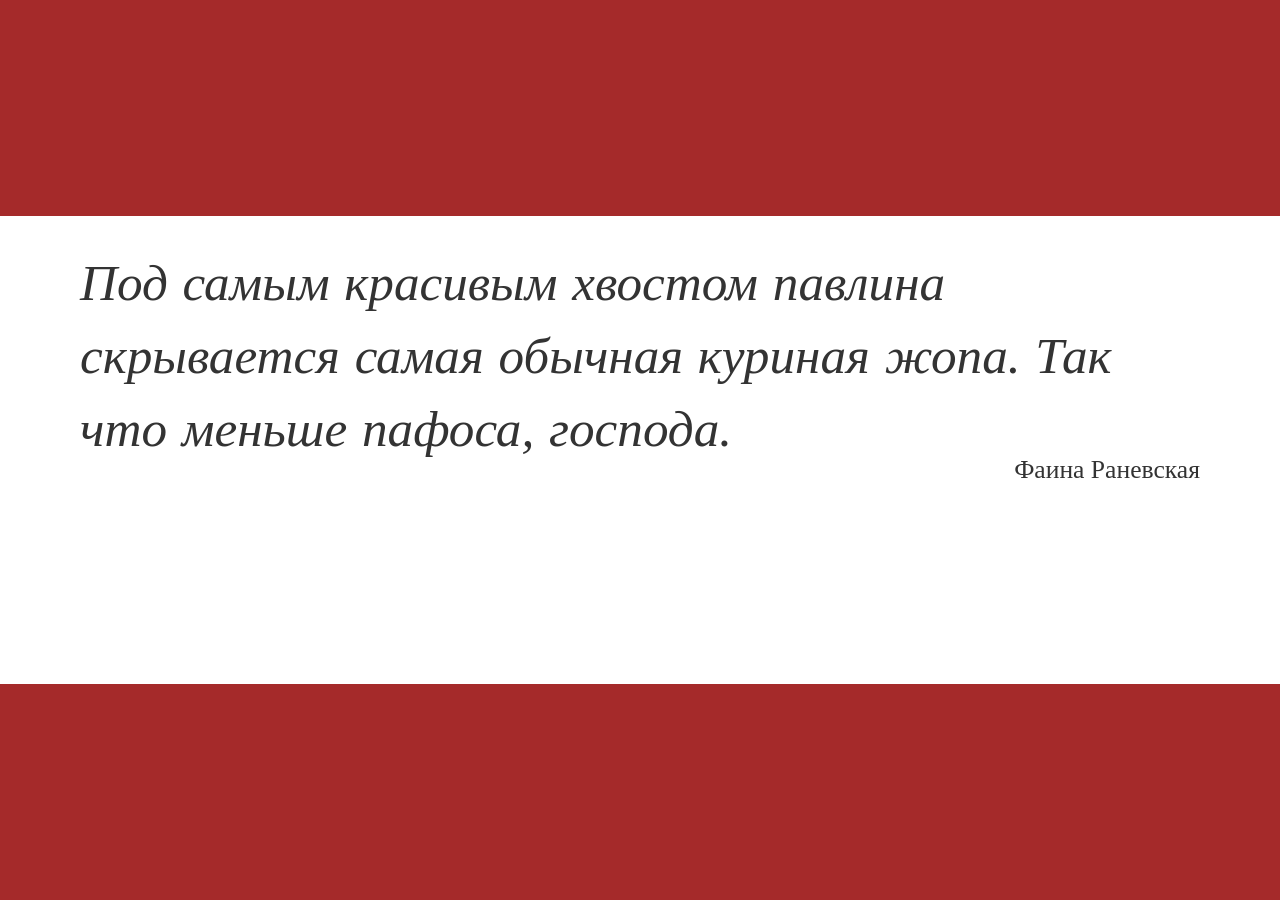
<file: 20_mood/index.html>
<!DOCTYPE html>
<html lang="en">

    <head>

        <meta charset="utf-8">
        <meta http-equiv="X-UA-Compatible" content="IE=edge">
        <meta name="viewport" content="width=device-width, initial-scale=1">
        <meta name="description" content="Quotes">
        <meta name="author" content="Beastrock">
        <link rel="stylesheet" href="https://maxcdn.bootstrapcdn.com/bootstrap/3.3.7/css/bootstrap.min.css" integrity="sha384-BVYiiSIFeK1dGmJRAkycuHAHRg32OmUcww7on3RYdg4Va+PmSTsz/K68vbdEjh4u" crossorigin="anonymous">

        <title>Just a quote</title>

        <script id="quotes_json" type="application/json">
			[
				{
				"signature": "Неизвестный маркетолог",
				"phrase": "Кукурузные хлопья - теперь без асбеста!"
				},
				{
					"signature": "Henny Youngman",
					"phrase": "If you're going to do something tonight that you'll be sorry for tomorrow morning, sleep late."
				},
				{
					"phrase": "Собираюсь жить вечно, пока всё идёт нормально"
				},
				{
					"phrase": "Если ты будешь усердно работать по 8 часов в день, то обязательно станешь боссом и начнешь работать по 12"
				},
				{
					"signature": "Фаина Раневская",
					"phrase": "Жизнь — это затяжной прыжок из п*зды в могилу."
				},
				{
					"signature": "Фаина Раневская",
					"phrase": "Четвертый раз смотрю этот фильм и должна вам сказать, что сегодня актеры играли как никогда."
				},
				{
					"signature": "Фаина Раневская",
					"phrase": "Под самым красивым хвостом павлина скрывается самая обычная куриная жопа. Так что меньше пафоса, господа."
				},
				{
					"signature": "Фаина Раневская",
					"phrase": "Хрен, положенный на мнение окружающих, обеспечивает спокойную и счастливую жизнь."
				},
				{
					"signature": "Фаина Раневская",
					"phrase": "Всю свою жизнь я проплавала в унитазе стилем баттерфляй."
				},
				{
					"signature": "А. П. Чехов",
					"phrase": "Университет развивает все способности, в том числе — глупость."
				},
				{
					"signature": "А. П. Чехов",
					"phrase": "Если человек не курит и не пьёт, поневоле задумаешься, уж не сволочь ли он?"
				},
				{
					"signature": "М. Жванецкий",
					"phrase": "Высшая степень смущения — два взгляда, встретившиеся в замочной скважине."
				},
				{
					"signature": "М. Жванецкий",
					"phrase": "Красиво жить не запретишь. Но помешать можно."
				},
				{
					"signature": "М. Жванецкий",
					"phrase": "Если ты споришь с идиотом, то, вероятно, то же самое делает и он."
				},
				{
					"phrase": "Извините, опоздал. У меня были курсы по тайм-менеджменту."
				},
				{
					"phrase": "Макроэкономику изучать надо. Вот у вас не будет денег и работы, зато будете знать, почему их нет. "
				},
				{
					"phrase": "Нельзя постоянно винить себя за что-то. Обвините себя разок и спокойно живите дальше."
				},
				{
					"phrase": "Бог смог сотворить мир всего за 6 дней только потому, что ему не надо решать проблемы совместимости с предыдущими версиями."
				}
			]
        </script>

        <script src="https://ajax.googleapis.com/ajax/libs/jquery/3.1.1/jquery.min.js"></script>
        
        <script>

            $(document).ready(function(){
                var json_data = JSON.parse($("#quotes_json").text());
                var random_element_number = Math.floor(Math.random()*json_data.length);
                var max_width_for_gif_image = 90;
                var random_width_position = Math.floor(Math.random()*max_width_for_gif_image);
                var phrase = json_data[random_element_number].phrase;
				var signature = json_data[random_element_number].signature;
                $("#phrase_text").text(phrase);
                $("#signature").text(signature);
                $("#shaquille_gif_image").css({"left": random_width_position+"vw"});
            });     

        </script>

        <!-- Custom CSS -->
        <style>

            .top_block {;
                height: 24vh;
                width: 100%;
                background-color: brown;
            }

            .bottom_block {
                position: fixed;
                bottom: 0;
                height: 24vh;
                width: 100%;
                background-color: brown;
            }

            .content_block {
                margin: 0;
                padding: 30px 80px;     
                z-index: 10;
            }
            
            #signature {
                margin-top: 60px;
                font-size:2vw;
                float: right;
                display: inline-block;
                font-family: "Georgia", serif;
            }
            
            #shaquille_gif_image {
                position: fixed;
                bottom: 24vh;
                left: 25vw;
                z-index: -10;
            }

            #phrase_text {
                text-align: left;
                font-family: "Times New Roman", Times, serif;
                font-style: italic;
                word-spacing: 2px;
                font-size: 4vw;
            }

        </style>

        <!-- HTML5 Shim and Respond.js IE8 support of HTML5 elements and media queries -->
        <!-- WARNING: Respond.js doesn't work if you view the page via file:// -->
        <!--[if lt IE 9]>
            <script src="https://oss.maxcdn.com/libs/html5shiv/3.7.0/html5shiv.js"></script>
            <script src="https://oss.maxcdn.com/libs/respond.js/1.4.2/respond.min.js"></script>
        <![endif]-->

    </head>

    <body>

        <div class="top_block"></div>

        <div  class="content_block">

            <div class="quote_block">
                <span id="phrase_text"></span>
                <span id="signature"></span>
            </div>

            <div id="shaquille_gif_image">
                <a href="index.html">
                <img src="shaquille.gif" alt="get a new quote">
                </a>
            </div>    

        </div>

        <div class="bottom_block"></div>

        <!-- Bootstrap Core JavaScript -->
        <script src="https://maxcdn.bootstrapcdn.com/bootstrap/3.3.7/js/bootstrap.min.js" integrity="sha384-Tc5IQib027qvyjSMfHjOMaLkfuWVxZxUPnCJA7l2mCWNIpG9mGCD8wGNIcPD7Txa" crossorigin="anonymous"></script>

    </body>

</html>
</file>
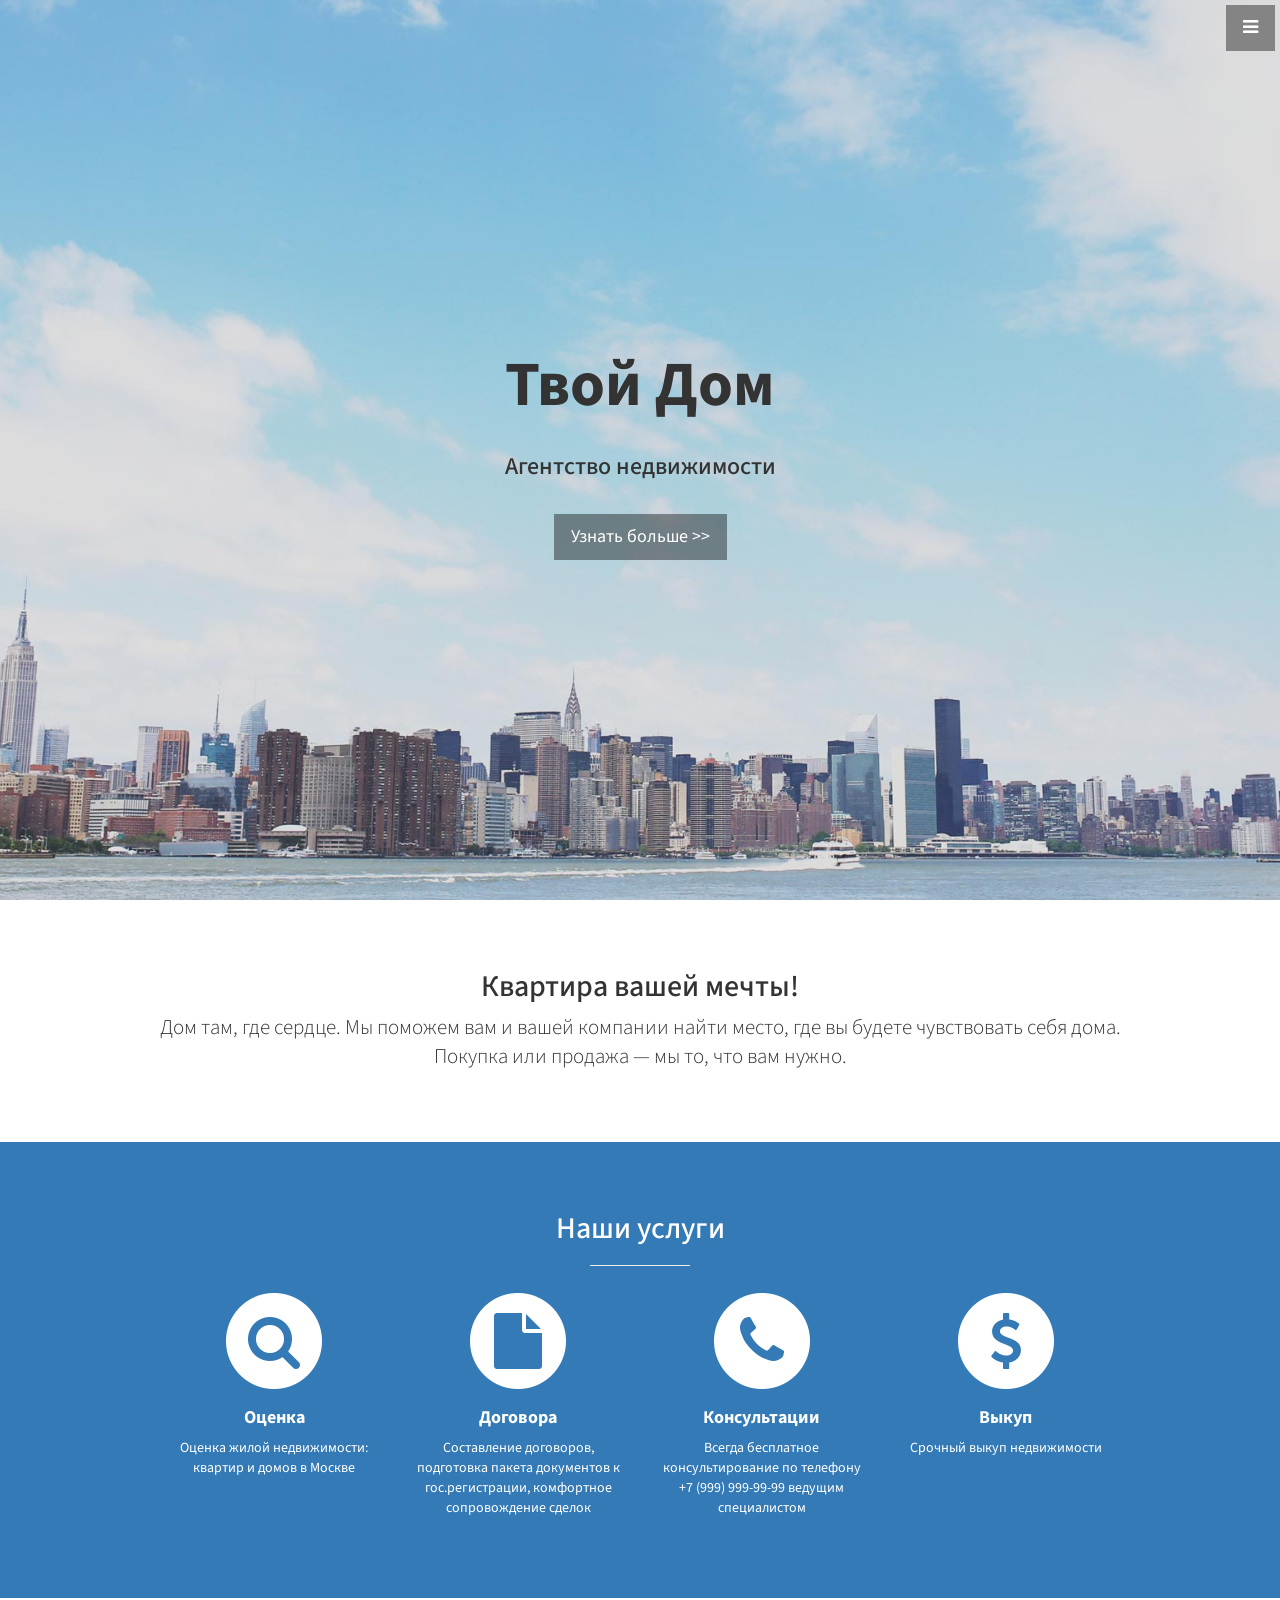
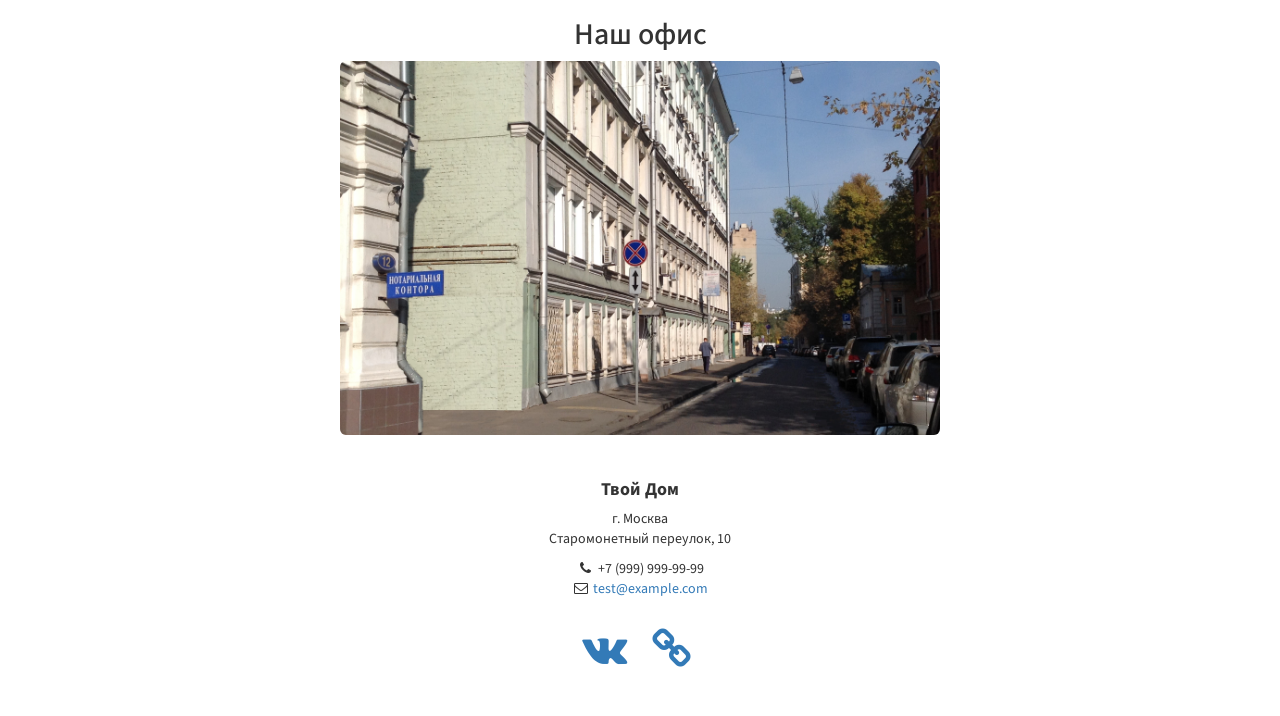
<file: 21_valid_markup/index.html>
<!DOCTYPE html>
<html lang="ru">

<head>
  <meta charset="UTF-8">
  <meta name="description" content="Мы поможем вам и вашей компании найти место, где вы будете чувствовать себя дома.">
  <meta name="keywords" content="Недвижимость,Агенство,Твой Дом, Купить квартиру">
  <title>Агенство недвижимости Твой Дом</title>

  <link href="css/bootstrap.css" rel="stylesheet">
  <link href="css/stylish-portfolio.css" rel="stylesheet">

  <!-- Custom Fonts -->
  <link href="font-awesome/css/font-awesome.css" rel="stylesheet" type="text/css">
  <link href="//fonts.googleapis.com/css?family=Source+Sans+Pro:300,400,700,300italic,400italic,700italic"
        rel="stylesheet" type="text/css">

  <!-- HTML5 Shim and Respond.js IE8 support of HTML5 elements and media queries -->
  <!-- WARNING: Respond.js doesn't work if you view the page via file:// -->
  <!--[if lt IE 9]>
  <script src="//cdnjs.cloudflare.com/ajax/libs/html5shiv/3.7.3/html5shiv-printshiv.js"></script>
  <script src="//cdnjs.cloudflare.com/ajax/libs/respond.js/1.4.2/respond.js"></script>
  <![endif]-->
</head>

<body>

<!-- Navigation -->

<a id="menu-toggle" href="#" class="btn btn-dark btn-lg toggle"><i class="fa fa-bars"></i></a>
<nav id="sidebar-wrapper">
  <a id="menu-close" href="#" class="btn btn-light btn-lg pull-right toggle"><i class="fa fa-times"></i></a>
  <ul class="sidebar-nav">
    <li class="sidebar-brand">
      <button class="btn-link" onclick="$('#menu-close').click(); window.location='#top'">Агентство</button>
    </li>
    <li>
      <button class="btn-link" onclick="$('#menu-close').click(); window.location='#top'">Главная</button>
    </li>
    <li>
      <button class="btn-link" onclick="$('#menu-close').click(); window.location='#services'">О нас</button>
    </li>
    <li>
      <button class="btn-link" onclick="$('#menu-close').click(); window.location='#services'">Услуги</button>
    </li>
    <!-- <li>
      <a href="#portfolio" onclick = $("#menu-close").click(); >Портфолио</a>
    </li> -->
    <li>
      <button class="btn-link" onclick="$('#menu-close').click(); window.location='#contact'">Контакты</button>
    </li>
  </ul>
</nav>

<!-- Header -->
<header id="top" class="header">
  <div class="text-vertical-center">
    <div id="house-header-part">Твой Дом</div>
    <div id="agency-header-part">Агентство недвижимости</div>
    <br>
    <a href="#about" class="btn btn-dark btn-lg">Узнать больше >></a>
  </div>
</header>

<!-- About -->
<section id="about" class="about">
  <div class="container">
    <div class="row">
      <div class="col-lg-12 text-center">
        <h2>Квартира вашей мечты!</h2>
        <p class="lead">Дом там, где сердце. Мы поможем вам и вашей компании найти место, где вы будете чувствовать себя
          дома.<br>Покупка или продажа — мы то, что вам нужно.</p>
      </div>
    </div>
    <!-- /.row -->
  </div>
  <!-- /.container -->
</section>

<!-- Services -->
<!-- The circle icons use Font Awesome's stacked icon classes. For more information, visit http://fontawesome.io/examples/ -->
<section id="services" class="services bg-primary">
  <div class="container">
    <div class="row text-center">
      <div class="col-lg-10 col-lg-offset-1">
        <h2>Наши услуги</h2>
        <hr class="small">
        <div class="row">
          <div class="col-md-3 col-sm-6">
            <div class="service-item">
                <span class="fa-stack fa-4x">
                  <i class="fa fa-circle fa-stack-2x"></i>
                  <i class="fa fa-search fa-stack-1x text-primary"></i>
                </span>
              <h4>
                <strong>Оценка</strong>
              </h4>
              <p>Оценка жилой недвижимости: квартир и домов в Москве</p>
            </div>
          </div>
          <div class="col-md-3 col-sm-6">
            <div class="service-item">
                <span class="fa-stack fa-4x">
                  <i class="fa fa-circle fa-stack-2x"></i>
                  <i class="fa fa-file fa-stack-1x text-primary"></i>
                </span>
              <h4>
                <strong>Договора</strong>
              </h4>
              <p>Составление договоров, подготовка пакета документов к гос.регистрации, комфортное сопровождение
                сделок</p>
            </div>
          </div>
          <div class="col-md-3 col-sm-6">
            <div class="service-item">
                <span class="fa-stack fa-4x">
                  <i class="fa fa-circle fa-stack-2x"></i>
                  <i class="fa fa-phone fa-stack-1x text-primary"></i>
                </span>
              <h4>
                <strong>Консультации</strong>
              </h4>
              <p>Всегда бесплатное консультирование по телефону +7 (999) 999-99-99
                ведущим специалистом</p>
            </div>
          </div>
          <div class="col-md-3 col-sm-6">
            <div class="service-item">
                <span class="fa-stack fa-4x">
                <i class="fa fa-circle fa-stack-2x"></i>
                <i class="fa fa-usd fa-stack-1x text-primary"></i>
              </span>
              <h4>
                <strong>Выкуп</strong>
              </h4>
              <p>Срочный выкуп недвижимости</p>
            </div>
          </div>
        </div>
        <!-- /.row (nested) -->
      </div>
      <!-- /.col-lg-10 -->
    </div>
    <!-- /.row -->
  </div>
  <!-- /.container -->
</section>

<!-- Map -->
<section id="contact">
  <div id="map" class="map"></div>


  <div class="container">
    <div class="row text-center">
      <div class="col-lg-12">
        <h2>Наш офис</h2>
        <img src="img/office_place.jpg" width="600" alt="офис агенства Твой Дом" class="img-rounded center-block">
      </div>
    </div>
  </div>
</section>

<!-- Footer -->
<footer>
  <div class="container">
    <div class="row">
      <div class="col-lg-10 col-lg-offset-1 text-center" id="contacts">
        <h4><strong>Твой Дом</strong>
        </h4>
        <p>г. Москва<br>Старомонетный переулок, 10</p>
        <ul class="list-unstyled">
          <li><i class="fa fa-phone fa-fw"></i> +7 (999) 999-99-99</li>
          <li><i class="fa fa-envelope-o fa-fw"></i> <a href="mailto:name@example.com">test@example.com</a>
          </li>
        </ul>
        <br>
        <ul class="list-inline">
          <li>
            <a href="https://vk.com/"><i class="fa fa-vk fa-fw fa-3x"></i></a>
          </li>
          <li>
            <a href="http://example.com/"><i class="fa fa-link fa-fw fa-3x"></i></a>
          </li>
        </ul>
      </div>
    </div>
  </div>
</footer>

<script src="//api-maps.yandex.ru/2.1/?lang=ru_RU"></script>
<script src="js/jquery.js"></script>
<script src="js/bootstrap.js"></script>
<!-- Custom Theme JavaScript -->
<script src="js/menu-scrolling-and-map-settings.js"></script>
</body>
</html>
</file>
<file: 21_valid_markup/css/stylish-portfolio.css>
/*!
 * Start Bootstrap - Stylish Portfolio Bootstrap Theme (http://startbootstrap.com)
 * Code licensed under the Apache License v2.0.
 * For details, see http://www.apache.org/licenses/LICENSE-2.0.
 */

/* Global Styles */

html,
body {
  width: 100%;
  height: 100%;
}

body {
  font-family: "Source Sans Pro", "Helvetica Neue", Helvetica, Arial, sans-serif;
}

.text-vertical-center {
  display: table-cell;
  text-align: center;
  vertical-align: middle;
}

/* Custom Button Styles */

.btn-dark {
  border-radius: 0;
  color: #fff;
  background-color: rgba(0, 0, 0, 0.4);
}

.btn-dark:hover,
.btn-dark:focus,
.btn-dark:active {
  color: #fff;
  background-color: rgba(0, 0, 0, 0.7);
}

.btn-light {
  border-radius: 0;
  color: #333;
  background-color: rgb(255, 255, 255);
}

.btn-light:hover,
.btn-light:focus,
.btn-light:active {
  color: #333;
  background-color: rgba(255, 255, 255, 0.8);
}

/* Custom Horizontal Rule */

hr.small {
  max-width: 100px;
}

/* Side Menu */

#sidebar-wrapper {
  z-index: 1000;
  position: fixed;
  right: 0;
  width: 250px;
  height: 100%;
  margin-right: -250px;
  overflow-y: auto;
  background: #222;
  -webkit-transition: all 0.4s ease 0s;
  -moz-transition: all 0.4s ease 0s;
  -ms-transition: all 0.4s ease 0s;
  -o-transition: all 0.4s ease 0s;
  transition: all 0.4s ease 0s;
}

.sidebar-nav {
  position: absolute;
  top: 0;
  width: 250px;
  margin: 0;
  padding: 0;
  list-style: none;
}

.sidebar-nav li {
  text-indent: 20px;
  line-height: 40px;
}

.sidebar-nav li a {
  display: block;
  text-decoration: none;
  color: #999;
}

.sidebar-nav li a:hover {
  text-decoration: none;
  color: #fff;
  background: rgba(255, 255, 255, 0.2);
}

.sidebar-nav li a:active,
.sidebar-nav li a:focus {
  text-decoration: none;
}

.sidebar-nav > .sidebar-brand {
  height: 55px;
  font-size: 18px;
  line-height: 55px;
}

.sidebar-nav > .sidebar-brand a {
  color: #999;
}

.sidebar-nav > .sidebar-brand a:hover {
  color: #fff;
  background: none;
}

#menu-toggle {
  z-index: 1;
  position: fixed;
  top: 0;
  right: 0;
}

#menu-close {
  z-index: 10;
  position: absolute;
  right: 0;
}

#sidebar-wrapper.active {
  right: 250px;
  width: 250px;
  -webkit-transition: all 0.4s ease 0s;
  -moz-transition: all 0.4s ease 0s;
  -ms-transition: all 0.4s ease 0s;
  -o-transition: all 0.4s ease 0s;
  transition: all 0.4s ease 0s;
}

.toggle {
  margin: 5px 5px 0 0;
}

/* Header */

.header {
  display: table;
  position: relative;
  width: 100%;
  height: 100%;
  background: url(../img/bg.jpg) no-repeat center center scroll;
  -webkit-background-size: cover;
  -moz-background-size: cover;
  background-size: cover;
  -o-background-size: cover;
}

#house-header-part {
  margin: 0;
  padding: 0;
  font-size: 4.5em;
  font-weight: 700;
}

#agency-header-part {
  margin-top: 20px;
  margin-bottom: 10px;
  font-weight: 500;
  font-size: 24px;
}

/* About */

.about {
  padding: 50px 0;
}

/* Services */

.services {
  padding: 50px 0;
}

.service-item {
  margin-bottom: 30px;
}

/* Callout */

.callout {
  display: table;
  width: 100%;
  height: 400px;
  color: #fff;
  background: url(../img/callout.jpg) no-repeat center center scroll;
  -webkit-background-size: cover;
  -moz-background-size: cover;
  background-size: cover;
  -o-background-size: cover;
}

/* Portfolio */

.portfolio {
  padding: 50px 0;
}

.portfolio-item {
  margin-bottom: 30px;
}

.img-portfolio {
  margin: 0 auto;
}

.img-portfolio:hover {
  opacity: 0.8;
}

/* Call to Action */

.call-to-action {
  padding: 50px 0;
}

.call-to-action .btn {
  margin: 10px;
}

/* Map */

.map {
  height: 500px;
}

#map {
  width: 100%;
  height: 100%;
}

@media (max-width: 768px) {
  .map {
    height: 75%;
  }
}

/* Footer */

footer {
  padding: 35px 0;
}
</file>
